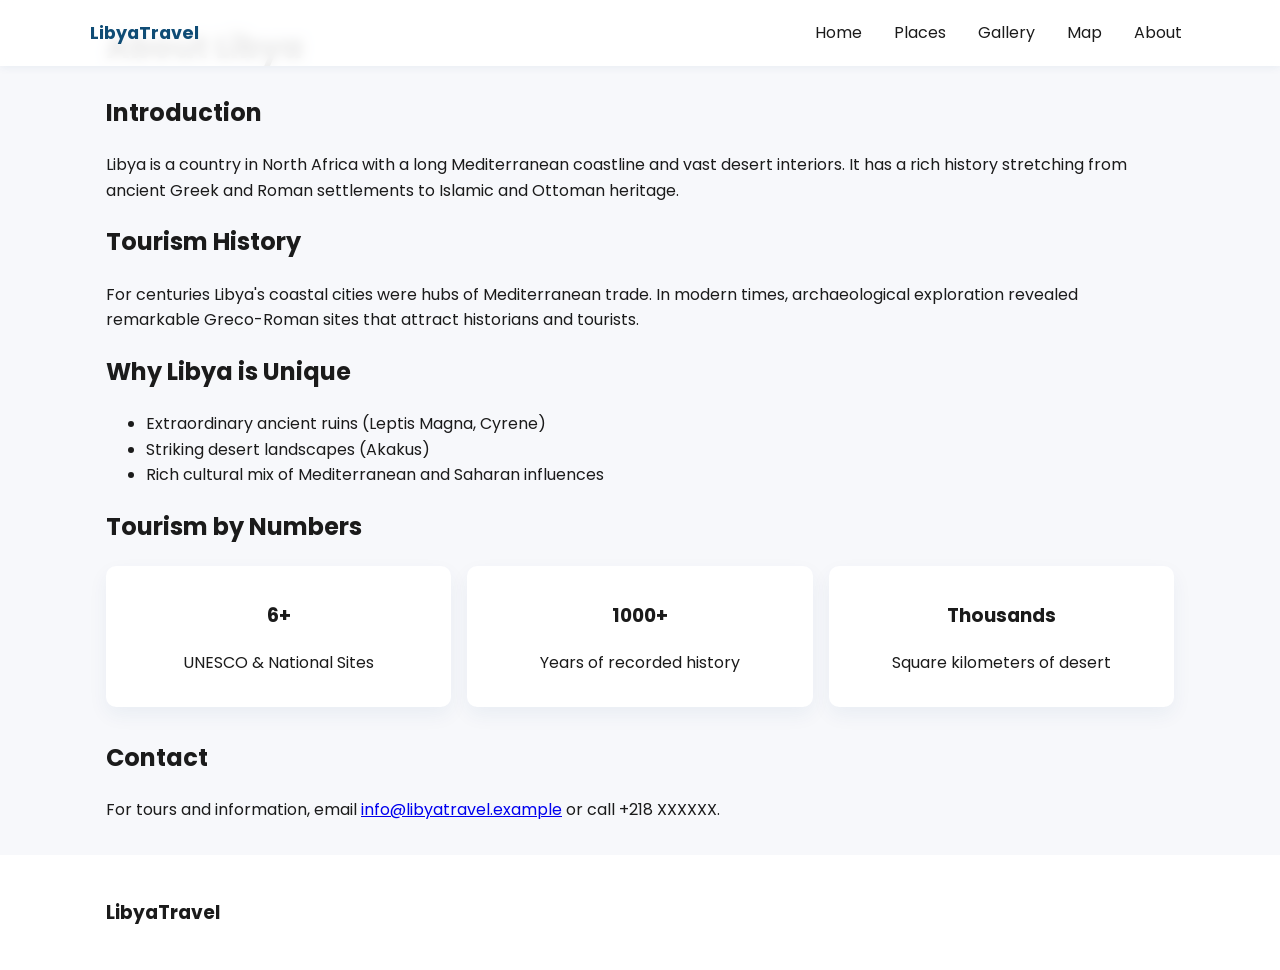
<file: about.html>
<!DOCTYPE html>
<html lang="en">
<head>
    <meta charset="utf-8" />
    <meta name="viewport" content="width=device-width,initial-scale=1" />
    <title>About Libya</title>
    <link rel="preconnect" href="https://fonts.googleapis.com">
    <link rel="preconnect" href="https://fonts.gstatic.com" crossorigin>
    <link href="https://fonts.googleapis.com/css2?family=Poppins:wght@300;400;600;700&display=swap" rel="stylesheet">
    <link rel="stylesheet" href="css/style.css" />
</head>
<body>
    <header class="nav">
        <div class="container nav-inner">
            <a href="index.html" class="logo">LibyaTravel</a>
            <nav class="nav-links" id="navLinks">
                <a href="index.html">Home</a>
                <a href="places.html">Places</a>
                <a href="gallery.html">Gallery</a>
                <a href="map.html">Map</a>
                <a href="about.html">About</a>
            </nav>
            <button class="nav-toggle" id="navToggle" aria-label="Toggle navigation">☰</button>
        </div>
    </header>

    <main class="container about">
        <h1>About Libya</h1>
        <section>
            <h2>Introduction</h2>
            <p>Libya is a country in North Africa with a long Mediterranean coastline and vast desert interiors. It has a rich history stretching from ancient Greek and Roman settlements to Islamic and Ottoman heritage.</p>
        </section>

        <section>
            <h2>Tourism History</h2>
            <p>For centuries Libya's coastal cities were hubs of Mediterranean trade. In modern times, archaeological exploration revealed remarkable Greco-Roman sites that attract historians and tourists.</p>
        </section>

        <section>
            <h2>Why Libya is Unique</h2>
            <ul>
                <li>Extraordinary ancient ruins (Leptis Magna, Cyrene)</li>
                <li>Striking desert landscapes (Akakus)</li>
                <li>Rich cultural mix of Mediterranean and Saharan influences</li>
            </ul>
        </section>

        <section class="stats">
            <h2>Tourism by Numbers</h2>
            <div class="stat-grid">
                <div class="stat">
                    <h3>6+</h3>
                    <p>UNESCO & National Sites</p>
                </div>
                <div class="stat">
                    <h3>1000+</h3>
                    <p>Years of recorded history</p>
                </div>
                <div class="stat">
                    <h3>Thousands</h3>
                    <p>Square kilometers of desert</p>
                </div>
            </div>
        </section>

        <section class="contact">
            <h2>Contact</h2>
            <p>For tours and information, email <a href="mailto:info@libyatravel.example">info@libyatravel.example</a> or call +218 XXXXXX.</p>
        </section>
    </main>

    <footer class="footer">
        <div class="container footer-inner">
            <div class="brand"><h3>LibyaTravel</h3></div>
        </div>
    </footer>

    <script src="js/script.js"></script>
</body>
</html>
</file>
<file: css/style.css>
/* ...existing code... */
:root{
    --primary:#0F4C75;
    --secondary:#3282B8;
    --accent:#F9A826;
    --bg:#f7f8fb;
    --text:#1b1b1b;
    --muted:#6b6b6b;
}
*{box-sizing:border-box}
body{font-family:'Poppins',system-ui,Arial,Helvetica,sans-serif;margin:0;background:var(--bg);color:var(--text);line-height:1.6}
.container{max-width:1100px;margin:0 auto;padding:0 1rem}
.nav{position:fixed;top:0;left:0;right:0;background:rgba(255,255,255,0.9);backdrop-filter:blur(6px);box-shadow:0 2px 8px rgba(15,76,117,0.06);z-index:100}
.nav-inner{display:flex;align-items:center;justify-content:space-between;padding:0.75rem 0}
.logo{font-weight:700;color:var(--primary);text-decoration:none;font-size:1.1rem}
.nav-links{display:flex;gap:1rem}
.nav-links a{color:var(--text);text-decoration:none;padding:0.5rem;border-radius:8px}
.nav-links a:hover{background:rgba(50,130,184,0.08);color:var(--primary)}
.nav-toggle{display:none;background:transparent;border:0;font-size:1.25rem}
.hero{position:relative;height:70vh;display:flex;align-items:center}
.hero-bg{position:absolute;inset:0;background-image:url("../images/hero.jpg");background-size:cover;background-position:center;filter:brightness(0.55)}
.hero-content{position:relative;color:#161515;padding:2rem}
.hero h1{font-size:2.5rem;margin:0 0 0.5rem}
.subtitle{max-width:700px}
.btn{display:inline-block;padding:0.65rem 1rem;border-radius:10px;text-decoration:none;font-weight:600}
.btn.primary{background:var(--primary);color:#e4dede}
.btn.secondary{background:var(--secondary);color:#f3e9e9}
.section{padding:3rem 0}
.featured{padding:3rem 0}
.cards{display:grid;grid-template-columns:repeat(3,1fr);gap:1rem;margin-top:1rem}
.card{background:#fff;border-radius:12px;overflow:hidden;box-shadow:0 6px 20px rgba(15,76,117,0.08);transition:transform .3s ease}
.card img{width:100%;height:180px;object-fit:cover}
.card-body{padding:1rem}
.card:hover{transform:translateY(-6px)}
.intro{padding:2rem 0}
.gallery-preview .gallery-grid{display:grid;grid-template-columns:repeat(3,1fr);gap:0.5rem}
.gallery-preview img{width:100%;height:140px;object-fit:cover;border-radius:8px}
.footer{background:#fff;padding:1.5rem 0;margin-top:2rem}
.footer-inner{display:flex;justify-content:space-between;align-items:center}
.social a{margin-left:0.5rem;text-decoration:none}
.places-list{padding:3rem 0}
.grid{display:grid;grid-template-columns:repeat(3,1fr);gap:1rem}
.place-card{background:#fff;border-radius:12px;overflow:hidden;box-shadow:0 8px 24px rgba(15,76,117,0.06)}
.place-card img{width:100%;height:200px;object-fit:cover}
.place-body{padding:1rem}
.lead{color:var(--muted)}
.gallery-grid{display:grid;grid-template-columns:repeat(3,1fr);gap:0.5rem}
.gallery-grid img{width:100%;height:180px;object-fit:cover;border-radius:10px;transition:transform .25s ease,box-shadow .25s ease}
.gallery-grid img:hover{transform:scale(1.03);box-shadow:0 10px 30px rgba(15,76,117,0.12)}
.lightbox{position:fixed;inset:0;display:none;align-items:center;justify-content:center;background:rgba(0,0,0,0.8);z-index:200}
.lightbox img{max-width:90%;max-height:80%;border-radius:8px}
.lightbox-close{position:absolute;top:1.5rem;right:1.5rem;background:transparent;border:0;color:#fff;font-size:1.5rem}
.about .stat-grid{display:grid;grid-template-columns:repeat(3,1fr);gap:1rem;margin-top:1rem}
.stat{background:#fff;padding:1rem;border-radius:10px;text-align:center;box-shadow:0 8px 20px rgba(15,76,117,0.06)}
.contact{margin-top:2rem}
@media(max-width:900px){
    .cards{grid-template-columns:repeat(2,1fr)}
    .grid{grid-template-columns:repeat(2,1fr)}
    .gallery-grid{grid-template-columns:repeat(2,1fr)}
}
@media(max-width:600px){
    .hero{height:50vh}
    .hero h1{font-size:1.6rem}
    .cards{grid-template-columns:1fr}
    .nav-links{display:none;position:absolute;top:64px;left:0;right:0;background:#fff;flex-direction:column;padding:1rem;border-radius:0 0 12px 12px}
    .nav-toggle{display:block}
    .grid{grid-template-columns:1fr}
    .gallery-grid{grid-template-columns:1fr}
}

/* simple scroll reveal */
.reveal{opacity:0;transform:translateY(20px);transition:all .6s ease}
.reveal.show{opacity:1;transform:none}
.social-icons a{
  color:white;
  font-size:25px;
  margin:10px;
  transition:0.3s;
}

.social-icons a:hover{
  color:#F9A826;
}
</file>
